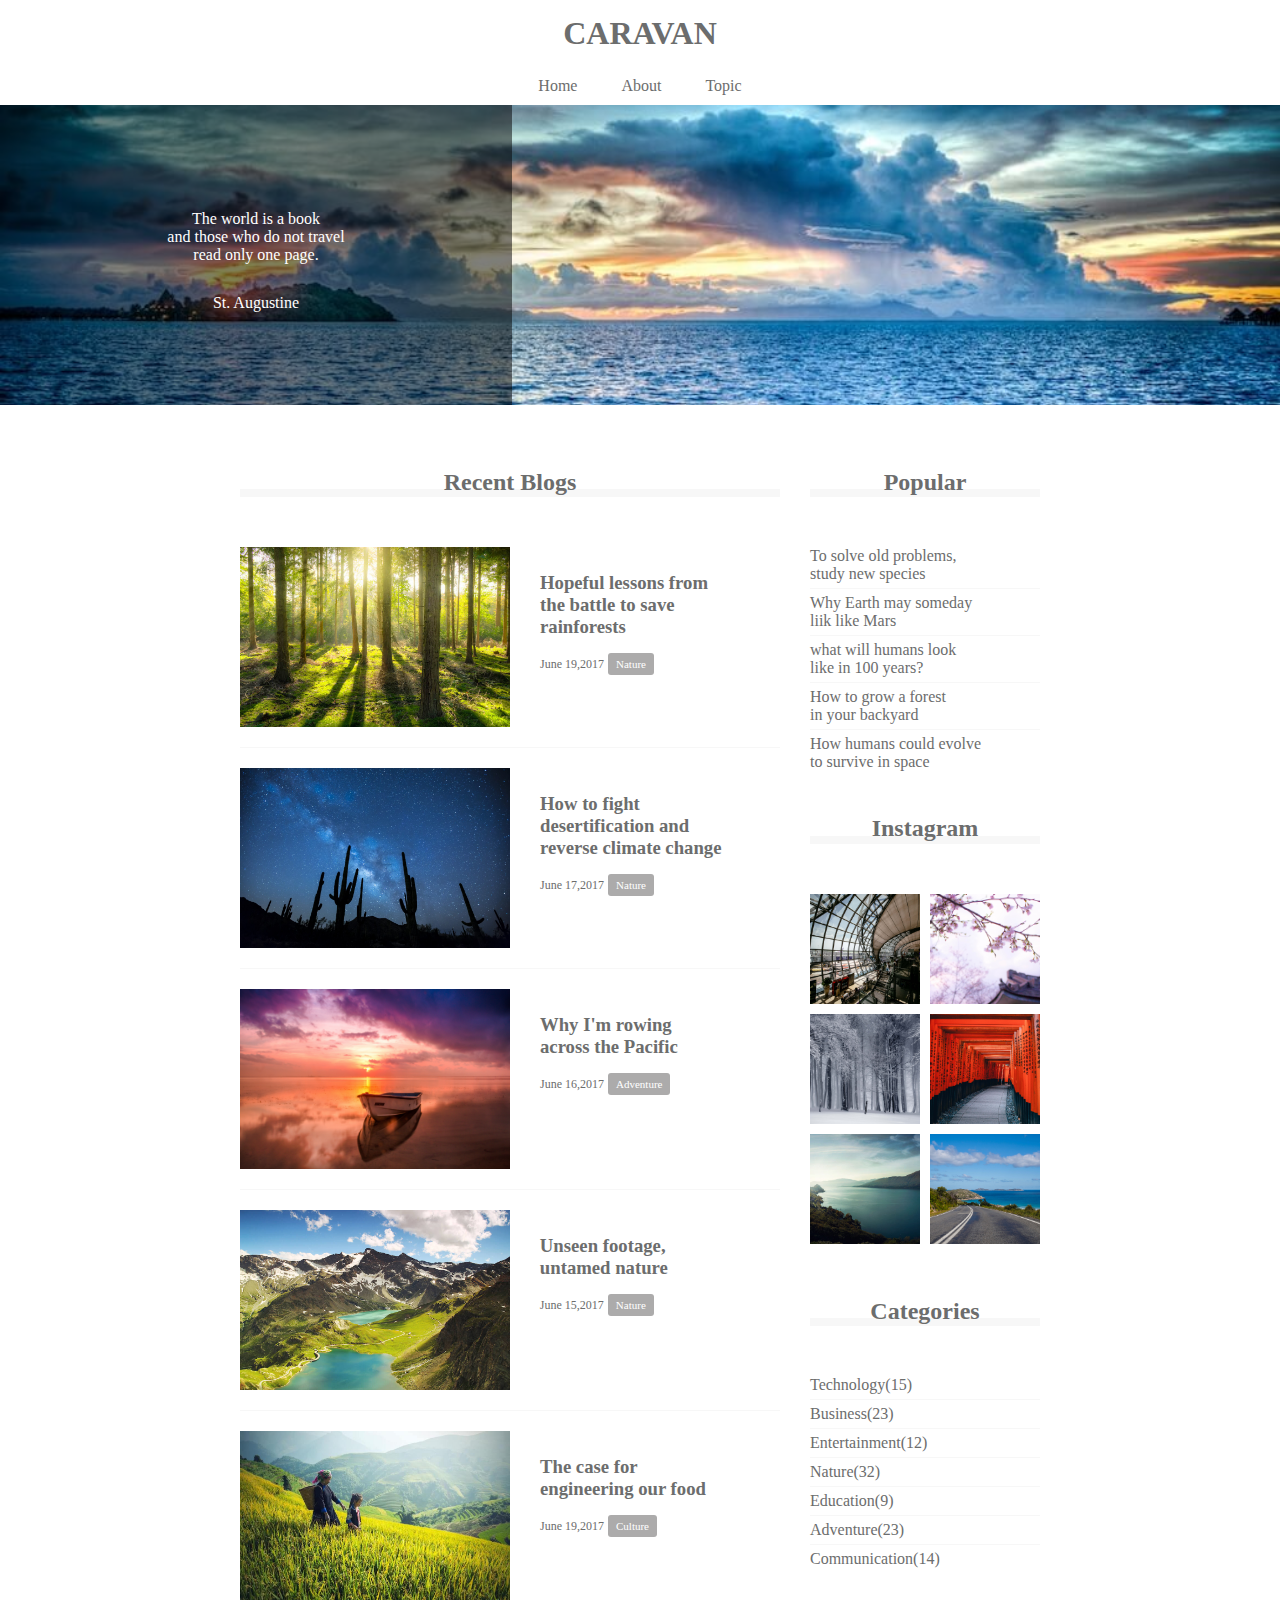
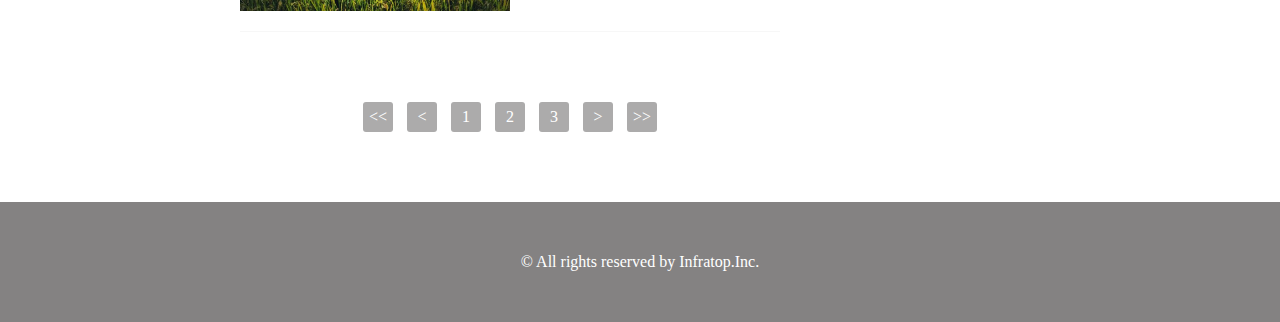
<file: caravan/index.html>
<!DOCTYPE html>
<html lang="ja">
<head>
  <meta charset="UTF-8">
  <link rel="stylesheet" href="style.css">
  <title>CARAVAN</title>
</head>


<body>
<!-- header -->
<header>
  <h1 class = "heading">
    <a href = "index.html">
    CARAVAN
    </a>
  </h1>
</header>

<!-- navigation -->
<nav>
  <ul class = "nav-list">
    <li class = "nav-list-item">
      <a href = "index.html">Home</a>
    </li>
    <li class = "nav-list-item">About</li>
    <li class = "nav-list-item">Topic</li>

  </ul>
</nav>

  <!-- main-visual用のdiv -->
  <div class = "main-visual">
    <div class = "main-visual-content">
      <!-- pタグと（文字）の追加 -->
      <p class = "main-visual-text">
        The world is a book<br>
        and those who do not travel<br>
        read only one page.
      </p>
      <p class = "main-visual-name">
        St. Augustine
      </p>

    </div>
  </div>

  <!-- main用のdiv -->
  <main>
    <section class = "blog">
      <h2 class = "blog-heading">Recent Blogs</h2>

      <div class = "blog-box">
      <div class = "blog-item">
        <img class = "blog-image" src = "img/forest.jpg">
        <section class = "blog-text">
          <h3 class = "blog-text-heading">
            <a href = "single.html">
              Hopeful lessons from<br>
              the battle to save<br>
              rainforests
            </a>
          </h3>
          <p class = "blog-date">June 19,2017</p>
          <span class = "category">Nature</span>
        </section>
      </div>

      <div class = "blog-item">
        <img class = "blog-image" src = "img/desert.jpg">
        <section class = "blog-text">
          <h3 class = "blog-text-heading">
            <a href = "single.html">
              How to fight<br>
              desertification and<br>
              reverse climate change
            </a>
          </h3>
          <p class = "blog-date">June 17,2017</p>
          <span class = "category">Nature</span>
        </section>
      </div>

      <div class = "blog-item">
        <img class = "blog-image" src = "img/sunset.jpg">
        <section class = "blog-text">
          <h3 class = "blog-text-heading">
            <a href = "single.html">
              Why I'm rowing<br>
              across the Pacific
            </a>
          </h3>
          <p class = "blog-date">June 16,2017</p>
          <span class = "category">Adventure</span>
        </section>
      </div>

      <div class = "blog-item">
        <img class = "blog-image" src = "img/italy.jpg">
        <section class = "blog-text">
          <h3 class = "blog-text-heading">
            <a href = "single.html">
              Unseen footage,<br>
              untamed nature
            </a>
          </h3>
          <p class = "blog-date">June 15,2017</p>
          <span class = "category">Nature</span>
        </section>
      </div>

      <div class = "blog-item">
        <img class = "blog-image" src = "img/asia.jpg">
        <section class = "blog-text">
          <h3 class = "blog-text-heading">
            <a href = "single.html">
              The case for<br>
              engineering our food
            </a>
          </h3>
          <p class = "blog-date">June 19,2017</p>
          <span class = "category">Culture</span>
        </section>
      </div>
    </div>
    <div class = "pagination">
      <p><<</p>
      <p><</p>
      <p>1</p>
      <p>2</p>
      <p>3</p>
      <p>></p>
      <p>>></p>
    </div>
    
    </section>

    <div class = "sidebar">
      <section class = "popular">
        <h2 class = "popular-heading common-heading">Popular</h2>
        <div class = "sidebar-contents">
          <p class = "popular-text">To solve old problems,<br>study new species</p>
          <p class = "popular-text">Why Earth may someday<br>liik like Mars</p>
          <p class = "popular-text">what will humans look<br>like in 100 years?</p>
          <p class = "popular-text">How to grow a forest<br>in your backyard</p>
          <p class = "popular-text">How humans could evolve<br>to survive in space</p>
        </div>
      </section>
      <section class = "instagram">
        <h2 class = "instagram-heading common-heading">Instagram</h2>
        <div class = "sidebar-contents">
          <div class = "instagram-box"></div>
          <div class = "instagram-box"></div>
          <div class = "instagram-box"></div>
          <div class = "instagram-box"></div>
          <div class = "instagram-box"></div>
          <div class = "instagram-box"></div>
        </div>
      </section>
      <section class = "categories">
        <h2 class = "categories-heading common-heading">Categories</h2>
        <div class = "sidebar-contents">
          <p class = "categories-text">Technology(15)</p>
          <p class = "categories-text">Business(23)</p>
          <p class = "categories-text">Entertainment(12)</p>
          <p class = "categories-text">Nature(32)</p>
          <p class = "categories-text">Education(9)</p>
          <p class = "categories-text">Adventure(23)</p>
          <p class = "categories-text">Communication(14)</p>
        </div>
      </section>
    </div>

  </main>

  <!-- footer -->
  <footer>
    <p class="footer-text">© All rights reserved by Infratop.Inc.</p>
  </footer>
</body>
</html>
</file>
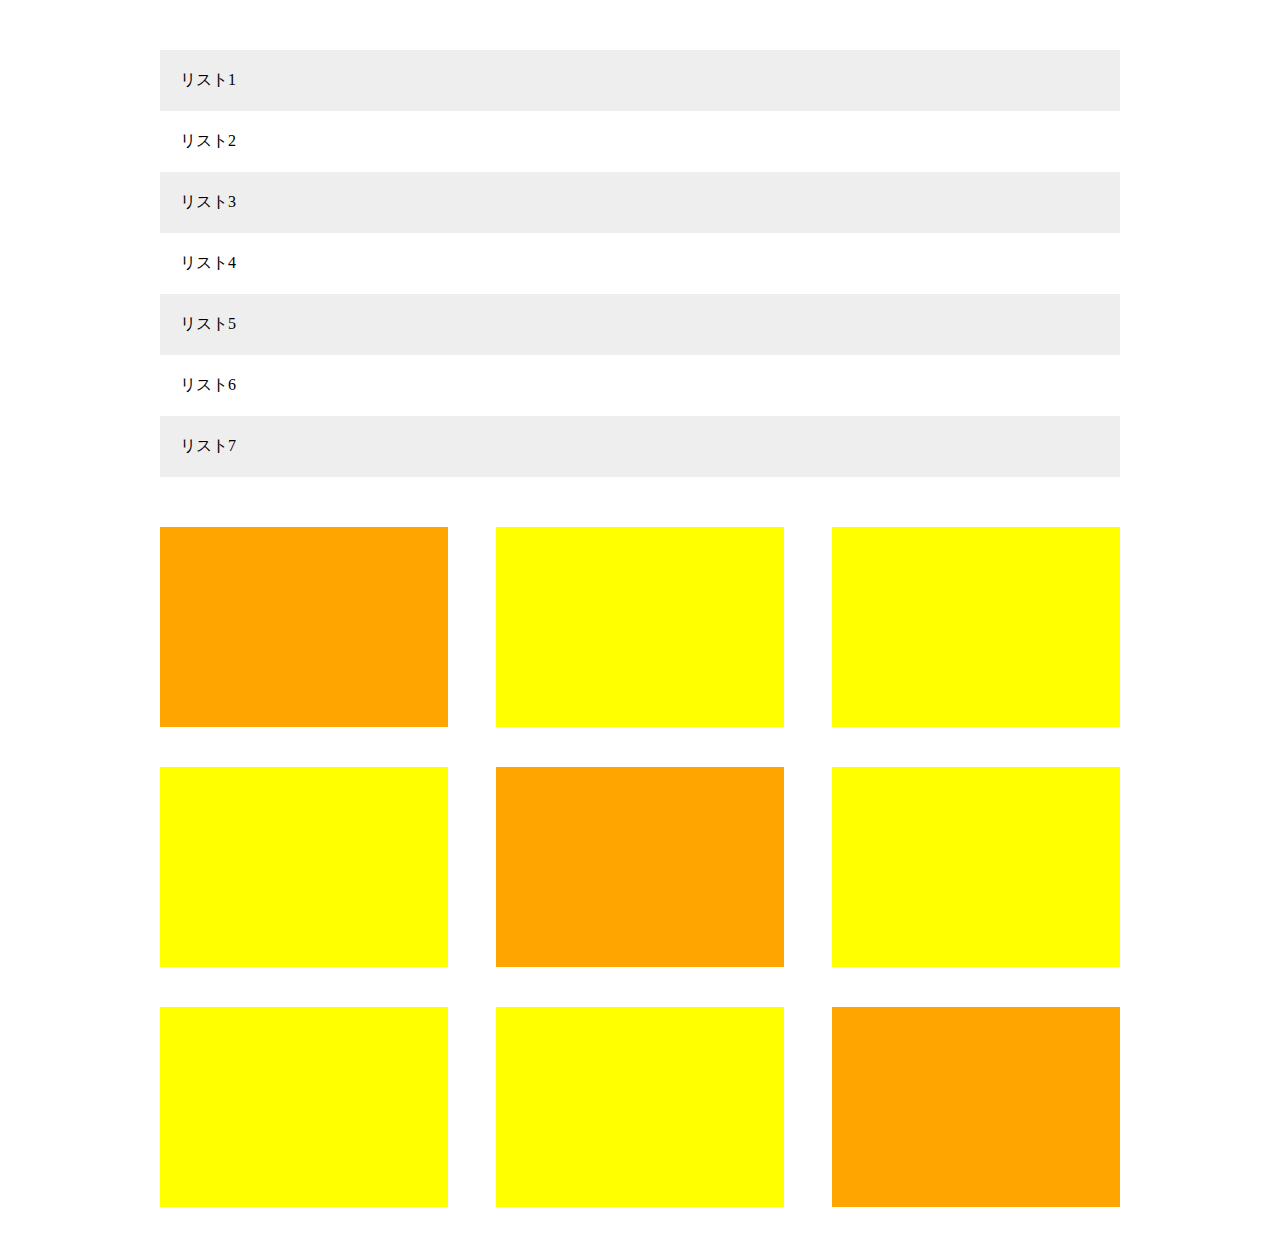
<file: chapter8_exercise/chapter8.html>
<!DOCTYPE html>
<html lang="ja">
<head>
  <meta charset="UTF-8">
  <link rel="stylesheet" href="chapter8.css">
  <title>8章演習</title>
</head>
<body>
  <main>
    <ul class = "list">
      <li class = "list_item">リスト1</li>
      <li class = "list_item">リスト2</li>
      <li class = "list_item">リスト3</li>
      <li class = "list_item">リスト4</li>
      <li class = "list_item">リスト5</li>
      <li class = "list_item">リスト6</li>
      <li class = "list_item">リスト7</li>
    </ul>

    <div class = "square_list">
      <div class = "square"></div>
      <div class = "square"></div>
      <div class = "square"></div>
      <div class = "square"></div>
      <div class = "square"></div>
      <div class = "square"></div>
      <div class = "square"></div>
      <div class = "square"></div>
      <div class = "square"></div>
    </div>
  </main>
</body>
</html>
</file>
<file: caravan/style.css>
/*リセットCSS*/
* {
  margin: 0;
  padding: 0;
  box-sizing: border-box;
  color: #6c6d6d;
}

a {
  text-decoration: none;
}

header {
  width: 90%;
  padding: 15px 0;
  margin: 0 auto;
  text-align: center;
}

header.heading {/*headerタグ内のheadingクラスにのみ反映される*/
  font-size: 32px;
}

.nav-list {
  text-align: center;
  padding: 10px 0;
  margin: 0 auto;
}

.nav-list-item {
  list-style: none;
  display: inline-block;
  margin: 0 20px;
}

.main-visual {
  width: 100%;
  height: 300px;
  background-image: url(img/mv.jpg);
  background-size: cover;
  background-position: center;
}

.main-visual-content {
  width: 40%;
  height: 300px;
  background-color: rgba(0,0,0,0.5);
  text-align: center;
  padding-top: 105px;
}

.main-visual-text {
  color: #fff;
}

.main-visual-name {
  margin-top: 30px;
  color: #fff;
}

main {
  width: 800px;
  display: flex;
  justify-content: center;
  margin: 0 auto;
  padding: 70px 0;
}

.blog {
  width: 540px;
  margin-right: 30px;
}

.blog-heading {
  border-bottom: 8px solid #f7f7f7;
  text-align: center;
  line-height: 0.6;
}

.blog-box {
  padding-top: 50px;
}

.blog-item {
  padding-bottom: 20px;
  margin-bottom: 20px;
  border-bottom: 1px solid #f7f7f7;
  display: flex;
  justify-content: flex-start;

}

.blog-image {
  height: 180px;
}

.blog-text {
  padding-top: 25px;
  padding-left: 30px;
}

.blog-text-heading {
  padding-bottom: 15px;
}

.blog-date {
  font-size: 12px;
  display: inline-block;
}

.category {
  display: inline-block;
  padding: 5px 8px;
  background-color: #acabab;
  border-radius: 3px;
  color: #fff;
  font-size: 11px;
}

.pagination {
  text-align: center;
  padding-top: 50px;
}

.pagination p {
  display: inline-block;
  width: 30px;
  height: 30px;
  margin: 0 5px;
  color: #fff;
  background-color: #acabab;
  border-radius: 3px;
  line-height: 30px;
}


.sidebar {
  width: 230px;
}

.common-heading {
  border-bottom: 8px solid #f7f7f7;
  text-align: center;
  line-height: 0.6;
}

.sidebar-contents {
  padding: 50px 0;
}

.popular-text,
.categories-text {
  padding-bottom: 5px;
  border-bottom: 1px solid #f7f7f7;
  margin-bottom: 5px;
}

.popular-text:last-child,
.categories-text:last-child {
  margin: 0;
  padding: 0;
  border: none;
}

.instagram .sidebar-contents {
  display: flex;
  flex-wrap: wrap;
}

.instagram-box {
  width: 110px;
  padding-top: 110px;
  background-size: cover;
  background-position: center;
  margin-bottom: 10px;
}

.instagram-box:nth-child(odd) {
  margin-right: 10px;
}

.instagram-box:nth-child(1) {
  background-image: url(img/airport.jpg);
}

.instagram-box:nth-child(2) {
  background-image: url(img/japan.jpg);
}

.instagram-box:nth-child(3) {
  background-image: url(img/snow.jpg);
}

.instagram-box:nth-child(4) {
  background-image: url(img/japan2.jpg);
}

.instagram-box:nth-child(5) {
  background-image: url(img/lake.jpg);
}

.instagram-box:nth-child(6) {
  background-image: url(img/road.jpg);
}

footer {
  width: 100%;
  height: 120px;
  text-align: center;
  line-height: 120px;
  background-color: #848282;
}

.footer-text {
  color: #fff;
}
</file>
<file: chapter8_exercise/chapter8.css>
/*リセットCSS*/
* {
  margin: 0;
  padding: 0;
  box-sizing: border-box;
}

main {
  width: 960px;
  margin: 50px auto;
}

.list {
  margin-bottom: 50px;
}

.list_item {
  padding: 20px;
  list-style: none;
}

.list_item:nth-child(odd) {
  background-color: #eee;
}

.square_list {
  display: flex;
  flex-wrap: wrap;
}

.square {
  background-color: yellow;
  width: 30%;
  height: 200px;
  margin-right: 5%;
  margin-bottom: 40px;
}

.square:first-child,
.square:nth-child(5),
.square:last-child {
  background-color: orange;
}

.square:nth-child(3n) {
  margin-right: 0;
}

.square:nth-last-child(-n + 3) {
  margin-bottom: 0;
}
</file>
